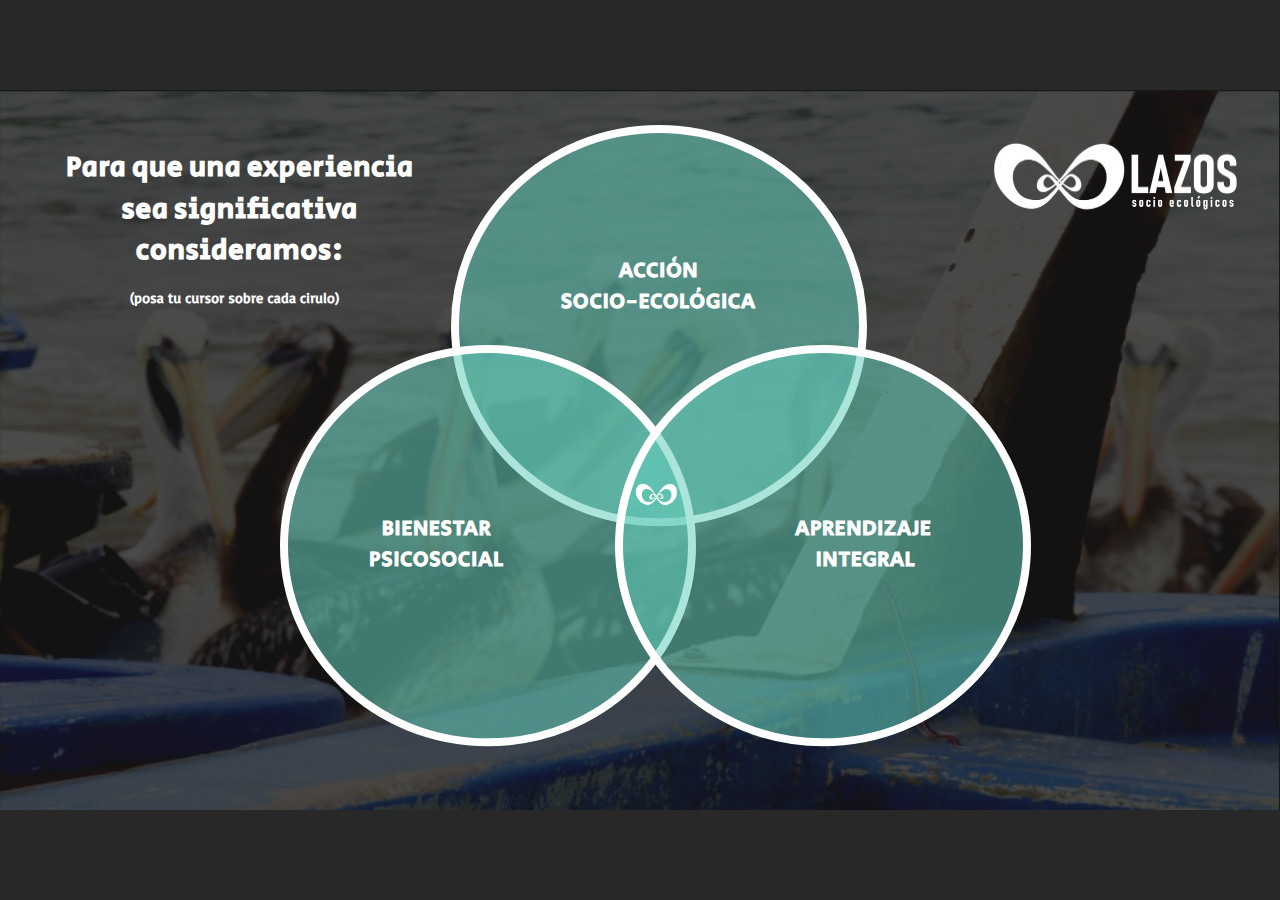
<file: index.html>
﻿<!doctype html>
<html lang="es">
<head>
  <meta charset="utf-8">
  <!-- Creado con Storyline 360 - http://www.articulate.com  -->
  <!-- version: 3.75.30269.0 -->
  <title>LSE_2</title>
  <meta http-equiv="x-ua-compatible" content="IE=edge"/>
  <meta name="viewport" content="width=device-width,initial-scale=1,user-scalable=no,shrink-to-fit=no,minimal-ui"/>
  <meta name="apple-mobile-web-app-capable" content="yes"/>
  <style>
    html, body { height: 100%; padding: 0; margin: 0 }
    #app { height: 100%; width: 100%; }
  </style>

  <script>
    window.DS = {};
    window.globals = {
      DATA_PATH_BASE: '',
      HAS_FRAME: true,
      HAS_SLIDE: true,

      lmsPresent: false,
      tinCanPresent: false,
      cmi5Present: false,
      aoSupport: false,
      scale: 'noscale',
      captureRc: false,
      browserSize: 'optimal',
      bgColor: '#282828',
      features: 'AccessibleVideo,BackgroundAudio,ConnectionMessages,FullScreenToggle,InsertSvgPicture,LayerPresentAsDialog,MultipleQuizTracking,PlayerSpeedControl,StreamingVideo,UpdatedThemeEditor,UseAudioElement,VideoTranscripts',
      themeName: 'unified',
      preloaderColor: '#FFFFFF',
      suppressAnalytics: false,
      productChannel: 'stable',
      publishSource: 'storyline',
      aid: 'aid|9f569128-6952-4b88-a083-7fa6463f151b',
      cid: '86f9c1e5-53a0-4c81-803e-ff4c9dbfac38',
      playerVersion: '3.75.30269.0',
      publishTimestamp: '2023-04-25T01:24:14.1593953Z',
      maxIosVideoElements: 10,
      connectionSettings: { message: 'Est%C3%A1s%20fuera%20de%20l%C3%ADnea.%20Tratando%20de%20reconectar...', useDarkTheme: false },

      
      parseParams: function(qs) {
        if (window.globals.parsedParams != null) {
          return window.globals.parsedParams;
        }
        qs = (qs || window.location.search.substr(1)).split('+').join(' ');
        var params = {},
            tokens,
            re = /[?&]?([^=]+)=([^&]*)/g;

        while (tokens = re.exec(qs)) {
          params[decodeURIComponent(tokens[1]).trim()] =
            decodeURIComponent(tokens[2]).trim();
        }
        window.globals.parsedParams = params;
        return params;
      }

    };
  </script>
  <script>
    var isIe11 = ('ActiveXObject' in window || window.MSBlobBuilder != null)
      && window.msCrypto != null && !window.ActiveXObject;
    if (isIe11) {
      window.globals.unsupportedBrowser = true;
      document.write(atob('[base64]'));
    }
  </script>
  
  <script>window.THREE = { };</script>
  
</head>
<body style="background: #282828" class="cs-HTML theme-unified">
  <!-- 360 -->
  <script>!function(){var e,i=/iPhone/i,o=/iPod/i,n=/iPad/i,t=/\biOS-universal(?:.+)Mac\b/i,r=/\bAndroid(?:.+)Mobile\b/i,a=/Android/i,d=/(?:SD4930UR|\bSilk(?:.+)Mobile\b)/i,p=/Silk/i,l=/Windows Phone/i,u=/\bWindows(?:.+)ARM\b/i,b=/BlackBerry/i,s=/BB10/i,c=/Opera Mini/i,f=/\b(CriOS|Chrome)(?:.+)Mobile/i,h=/Mobile(?:.+)Firefox\b/i,v=function(e){return void 0!==e&&"MacIntel"===e.platform&&"number"==typeof e.maxTouchPoints&&e.maxTouchPoints>1&&"undefined"==typeof MSStream};e=function(e){var m={userAgent:"",platform:"",maxTouchPoints:0};e||"undefined"==typeof navigator?"string"==typeof e?m.userAgent=e:e&&e.userAgent&&(m={userAgent:e.userAgent,platform:e.platform,maxTouchPoints:e.maxTouchPoints||0}):m={userAgent:navigator.userAgent,platform:navigator.platform,maxTouchPoints:navigator.maxTouchPoints||0};var g=m.userAgent,y=g.split("[FBAN");void 0!==y[1]&&(g=y[0]),void 0!==(y=g.split("Twitter"))[1]&&(g=y[0]);var A=function(e){return function(i){return i.test(e)}}(g),w={apple:{phone:A(i)&&!A(l),ipod:A(o),tablet:!A(i)&&(A(n)||v(m))&&!A(l),universal:A(t),device:(A(i)||A(o)||A(n)||A(t)||v(m))&&!A(l)},amazon:{phone:A(d),tablet:!A(d)&&A(p),device:A(d)||A(p)},android:{phone:!A(l)&&A(d)||!A(l)&&A(r),tablet:!A(l)&&!A(d)&&!A(r)&&(A(p)||A(a)),device:!A(l)&&(A(d)||A(p)||A(r)||A(a))||A(/\bokhttp\b/i)},windows:{phone:A(l),tablet:A(u),device:A(l)||A(u)},other:{blackberry:A(b),blackberry10:A(s),opera:A(c),firefox:A(h),chrome:A(f),device:A(b)||A(s)||A(c)||A(h)||A(f)},any:!1,phone:!1,tablet:!1};return w.any=w.apple.device||w.android.device||w.windows.device||w.other.device,w.phone=w.apple.phone||w.android.phone||w.windows.phone,w.tablet=w.apple.tablet||w.android.tablet||w.windows.tablet,w}(),"object"==typeof exports&&"undefined"!=typeof module?module.exports=e:"function"==typeof define&&define.amd?define((function(){return e})):this.isMobile=e}();
    window.isMobile.apple.tablet = window.isMobile.apple.tablet ||
      (navigator.platform === 'MacIntel' && navigator.maxTouchPoints > 1);
    window.isMobile.apple.device = window.isMobile.apple.device || window.isMobile.apple.tablet;
    window.isMobile.tablet = window.isMobile.tablet || window.isMobile.apple.tablet;
    window.isMobile.any = window.isMobile.any || window.isMobile.apple.tablet;
  </script>

  <div id="focus-sink" tabindex="-1"></div>

  <div id="preso"></div>
  <script>
    (function() {

      var classTypes = [ 'desktop', 'mobile', 'phone', 'tablet' ];

      var addDeviceClasses = function(prefix, testObj) {
        var curr, i;
        for (i = 0; i < classTypes.length; i++) {
          curr = classTypes[i];
          if (testObj[curr]) {
            document.body.classList.add(prefix + curr);
          }
        }
      };

      var params = window.globals.parseParams(),
          isDevicePreview = params.devicepreview === '1',
          isPhoneOverride = params.deviceType === 'phone' || (isDevicePreview && params.phone == '1'),
          isTabletOverride = (params.deviceType === 'tablet' || isDevicePreview) && !isPhoneOverride,
          isMobileOverride = isPhoneOverride || isTabletOverride;

      var deviceView = {
        desktop: !window.isMobile.any && !isMobileOverride,
        mobile: window.isMobile.any || isMobileOverride,
        phone: isPhoneOverride || (window.isMobile.phone && !isTabletOverride),
        tablet: isTabletOverride || window.isMobile.tablet
      };

      window.globals.deviceView = deviceView;
      window.isMobile.desktop = !window.isMobile.any;
      window.isMobile.mobile = window.isMobile.any;

      addDeviceClasses('view-', deviceView);

    })();
  </script>
  
  <script src='story_content/user.js' type=text/javascript></script>
  <div class="slide-loader"></div>

  <script>
    var doc = document, loader = doc.body.querySelector('.slide-loader'); [ 1, 2, 3 ].forEach(function(n) { var d = doc.createElement('div'); d.style.backgroundColor = window.globals.preloaderColor; d.classList.add('mobile-loader-dot'); d.classList.add('dot' + n); loader.appendChild(d); });
  </script>

  <div class="mobile-load-title-overlay" style="display: none">
    <div class="mobile-load-title">LSE_2</div>
  </div>

  <div class="mobile-chrome-warning"></div>

  
<style>
  .warn-connection-dialog {
    display: none;
    background: transparent;
    pointer-events: none;
    position: fixed;
    left: 0;
    top: 0;
    width: 100%;
    height: 100%;
    z-index: 999;
  }

  .warn-connection-content {
    border-radius: 4px;
    background: white;
    border: 1px solid #E7E7E7;
    color: #333333;
    box-shadow: 0 2px 4px rgba(0, 0, 0, 0.25);
    transition: all 150ms ease-out;
    position: absolute;
    white-space: nowrap;
  }

  .view-phone.is-landscape .warn-connection-content {
    left: 23px;
    bottom: 23px;
  }

  .view-tablet.is-landscape .warn-connection-content {
    left: 50%;
    top: 20px;
    transform: translateX(-50%);
  }

  .is-portrait .warn-connection-content {
    transform: translate(-50%, calc(-100% - 15px));
  }

  .warn-connection-content p {
    display: inline-block;
    margin: 0 8px 0 0;
    line-height: 33px;
    font-size: 11px;
  }

  .warn-connection-content svg {
    position: relative;
    vertical-align: middle;
    margin: 0 2px 2px 8px;
  }

  .view-desktop .warn-connection-content {
    left: 1.5em;
    bottom: 1.5em;
  }

  .view-desktop .warn-connection-content p {
    font-size: 1.1em;
  }

  .is-offline .warn-connection-dialog {
    display: block;
  }

  .is-offline .cs-panel * {
    pointer-events: none !important;
  }

  .is-offline .cs-panel {
    pointer-events: all !important;
  }

  .is-offline #nav-controls * {
    pointer-events: none !important;
  }

  .is-offline #nav-controls {
    pointer-events: all !important;
  }
</style>

<div class="warn-connection-dialog">
  <div class="warn-connection-content">
    <svg width="17" height="15" viewBox="0 0 17 15" xmlns="http://www.w3.org/2000/svg">
      <path fill="#8F0000" stroke="white" d="M16.07,12.98 L15.88,12.23 L9.51,1.21 C8.97,0.26,7.6,0.26,7.06,1.21 L0.69,12.23 C0.15,13.16,0.81,14.36,1.91,14.36 H14.65 C15.47,14.36,16.05,13.7,16.07,12.98 Z"/>
      <path fill="white" stroke="white" d="M8.58,5.5 C8.35,5.28,8.5,5.35,8.21,5.32 C8.09,5.35,7.97,5.49,7.96,5.67 C7.97,5.79,7.98,5.92,7.98,6.04 L7.98,6.04 C7.99,6.17,8,6.31,8.01,6.43 L8.01,6.44 C8.03,6.92,8.06,7.41,8.09,7.9 L8.09,7.9 C8.12,8.39,8.14,8.88,8.17,9.37 C8.17,9.39,8.18,9.42,8.2,9.44 C8.23,9.46,8.25,9.47,8.28,9.47 C8.31,9.47,8.34,9.46,8.35,9.44 C8.37,9.43,8.38,9.4,8.39,9.35 L8.39,9.34 C8.39,9.24,8.4,9.15,8.4,9.05 L8.4,9.05 C8.41,8.96,8.41,8.86,8.42,8.75 C8.43,8.44,8.45,8.12,8.47,7.81 L8.47,7.81 C8.49,7.49,8.51,7.18,8.53,6.87 C8.55,6.46,8.56,6.05,8.59,5.64 L8.6,5.62 C8.6,5.57,8.59,5.53,8.58,5.5 L8.21,5.32 Z"/>
      <circle fill="white" stroke="white" cx="8.3" cy="11.35" r="0.3"/>
    </svg>
    <p>You are offline. Trying to reconnect...</p>
  </div>
</div>

<script>
  (function() {
    window.DS.connection = {
      warningShown: false,
      assets: {},
      loadingAssetGroup: false,
      retryDelay: 500
    };

    // @TODO this is POC code and can be cleaned up a bit more if we move forward
    // with the feature



    // The `window.globals.features` variable must be set in `webpack.dev.config` when testing locally - it is not enough
    // to have it in the data - but it must be set there as well.
    var useConnectionMessages = window.AbortController != null &&
      window.location.protocol != 'file:' &&
      window.globals.features.indexOf('ConnectionMessages') != -1;

    window.DS.connection.useConnectionMessages = useConnectionMessages

    var assetCount = 0;
    var checkLoadedId;
    var connectionSettings = window.globals.connectionSettings;

    if (useConnectionMessages && connectionSettings != null) {
      var contentEl = document.querySelector('.warn-connection-content');
      var messageEl = contentEl.querySelector('p')

      if (connectionSettings.useDarkTheme) {
        contentEl.style.borderColor = '#BABBBA';
        contentEl.style.backgroundColor = '#282828';
        contentEl.style.color = '#FFFFFF';
      }

      if (connectionSettings.message != null) {
        messageEl.textContent = window.decodeURIComponent(connectionSettings.message);
      }
    }

    function checkAssetsReady() {
      for (var i in DS.connection.assets) {
        if (!DS.connection.assets[i].success) {
          return false;
        }
      }
      return true;
    }

    function stopAssetGroup() {
      if (!useConnectionMessages) { return; }

      assetCount = 0;

      DS.connection.oldAssetGroup = DS.connection.assets;
      DS.connection.assets = {};
      DS.connection.loadingAssetGroup = false;
      clearInterval(checkLoadedId);
    }

    function startAssetGroup() {
      if (!useConnectionMessages) { return; }
      var ticks = 0;
      clearInterval(checkLoadedId);
      checkLoadedId = setInterval(function() {
        var loaded = 0;
        if (assetCount === 0 && loaded === 0) {
          clearInterval(checkLoadedId);
          return;
        }

        for (var i in DS.connection.assets) {
          if (DS.connection.assets[i].success) {
            loaded++;
          }
        }

        if (assetCount === loaded && checkAssetsReady()) {
          for (var i in DS.connection.assets) {
            if (DS.connection.assets[i].action) {
              DS.connection.assets[i].action();
            }
          }
          hideWarning();
          stopAssetGroup();
        }
      }, 100)
    }

    function requiredAsset(url, action, retry, type) {
      if (!useConnectionMessages) { return; }
      if (DS.connection.assets[url]) { return; }

      DS.connection.assets[url] = {
        success: false, action: action, retry: retry, type: type
      };
      assetCount = Object.keys(DS.connection.assets).length;
      if (!DS.connection.loadingAssetGroup) {
        startAssetGroup();
      }
      DS.connection.loadingAssetGroup = true;
    }

    function assetLoaded(url) {
      if (!useConnectionMessages) { return; }
      if (DS.connection.assets[url]) {
        DS.connection.assets[url].success = true;
      }
    }

    function assetFailed(url) {
      if (!useConnectionMessages) { return; }
      if (!DS.connection.assets[url]) {
        if (/\.js$/.test(url)) {
          setTimeout(function() {
            if (DS.connection.lastSlideLoaded != null) {
              DS.connection.lastSlideLoaded();
            }
          }, DS.connection.retryDelay);
        }
        return;
      }
      if (!DS.connection.warningShown) { showWarning(); }
      if (DS.connection.assets[url].retry) {
        setTimeout(function() {
          if (!DS.connection.assets[url].success) {
            DS.connection.assets[url].retry()
          }
        }, DS.connection.retryDelay);
      }
    }

    function hideWarning() {
      document.body.classList.remove('is-offline');
      DS.connection.warningShown = false;
    }
    DS.connection.hideWarning = hideWarning

    function showWarning(btn) {
      document.body.classList.add('is-offline')
      DS.connection.warningShown = true;
      updateWarningPosition();
    }

    function updateWarningPosition() {
      if (!DS.connection.warningShown) {
        return;
      }

      var isPortrait = document.body.classList.contains('is-portrait');
      var warningEl = document.querySelector('.warn-connection-content');

      if (isPortrait) {
        var slide = document.querySelector('.primary-slide');
        var slideRect = slide.getBoundingClientRect();

        warningEl.style.top = `${slideRect.top}px`
        warningEl.style.left = `${slideRect.left + slideRect.width / 2}px`
      } else {
        warningEl.style.top = null;
        warningEl.style.left = null;
      }

      window.requestAnimationFrame(updateWarningPosition);
    }

    // these will all be noops if the feature flag isn't set in
    // the data and `window.globals.features`
    DS.connection.requiredAsset = requiredAsset;
    DS.connection.assetLoaded = assetLoaded;
    DS.connection.assetFailed = assetFailed;
    DS.connection.stopAssetGroup = stopAssetGroup;
    DS.connection.startAssetGroup = startAssetGroup;
  })();
</script>


  <script>
    
    if (window.autoSpider && window.vInterfaceObject) {
      document.querySelector('.mobile-load-title-overlay').style.display = 'none';
    }
  </script>

  

  <link rel="stylesheet" href="html5/data/css/output.min.css" data-noprefix/>
</body>
<script src="html5/lib/scripts/bootstrapper.min.js"></script>
</html>
</file>
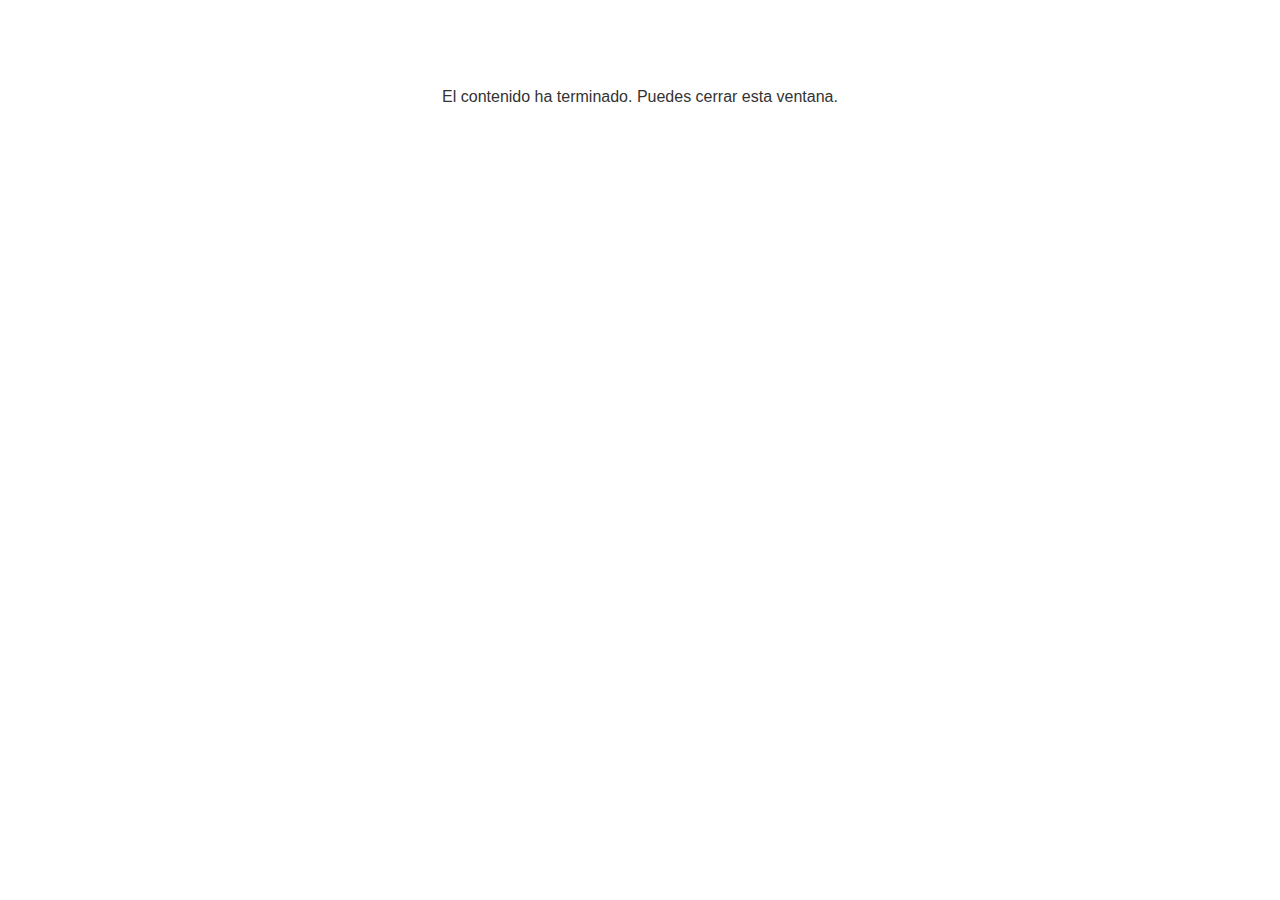
<file: lms/goodbye.html>
<!doctype html>
<html>
<body style="background-color: #ffffff;">

<p role="alert" style="color: #333333;font-family: Lato, articulate, tahoma, arial;font-size: medium;text-align: center;">
<br><br><br><br>
El contenido ha terminado. Puedes cerrar esta ventana.
</p>

</body>
</html>
</file>
<file: html5/data/css/output.min.css>
@font-face {
  font-family: 'LatoBold Charset1_ BoldD1789AE2';
  src: url('[data-uri]');
  font-style: normal;
  font-weight: normal;
}
@font-face {
  font-family: 'Lato Charset1_ 5poFBDpy0E57F636';
  src: url('[data-uri]');
  font-style: normal;
  font-weight: normal;
}
@font-face {
  font-family: 'Secular OneBold ChaBoldE23D0151';
  src: url('[data-uri]');
  font-style: normal;
  font-weight: normal;
}
@font-face {
  font-family: 'BasicBold Charset1_Bold66E02B05';
  src: url('[data-uri]');
  font-style: normal;
  font-weight: normal;
}
@font-face {
  font-family: 'Basic Charset1_ 6AVIPxe633948D1';
  src: url('[data-uri]');
  font-style: normal;
  font-weight: normal;
}
@font-face {
  font-family: 'Secular OneBold ChaBoldFA1868F6';
  src: url('[data-uri]');
  font-style: normal;
  font-weight: normal;
}
@font-face {
  font-family: 'Basic Charset0_v8wz5Xgl511D4312';
  src: url('[data-uri]');
  font-style: normal;
  font-weight: normal;
}
@font-face {
  font-family: 'BasicBold Charset0_BoldA8506ACC';
  src: url('[data-uri]');
  font-style: normal;
  font-weight: normal;
}
.cs-HTML {
  background: rgba(40, 40, 40, 1);
}
.cs-pxabnsnfns00000100101 .cs-infopanel  {
  box-shadow: 0 1px 0 rgba(0, 0, 0, 0);
  background: rgba(255, 255, 255, 1);
}
.cs-pxabnsnfns00000100101 .cs-infopanel .cs-link {
  color: rgba(186, 187, 186, 1);
}
.cs-pxabnsnfns00000100101 .cs-infopanel .cs-link:hover {
  color: rgba(255, 255, 255, 1);
}
.cs-pxabnsnfns00000100101 .cs-infopanel .cs-name {
  color: rgba(68, 68, 68, 1);
}
.cs-pxabnsnfns00000100101 .cs-infopanel .cs-title {
  color: rgba(153, 153, 153, 1);
}
.cs-pxabnsnfns00000100101 .cs-infopanelpopup  {
  box-shadow: 0 1px 0 rgba(0, 0, 0, 0);
  background: rgba(0, 0, 0, 0);
}
.cs-pxabnsnfns00000100101 .cs-infopanelpopup .cs-link {
  color: rgba(255, 0, 0, 1);
}
.cs-pxabnsnfns00000100101 .cs-infopanelpopup .cs-link:hover {
  color: rgba(255, 255, 255, 1);
}
.cs-pxabnsnfns00000100101 .cs-infopanelpopup .cs-name {
  color: rgba(255, 255, 255, 1);
}
.cs-pxabnsnfns00000100101 .cs-infopanelpopup .cs-bio {
  color: rgba(186, 187, 186, 1);
}
.cs-pxabnsnfns00000100101 .cs-timer  {
  color: rgba(186, 187, 186, 1);
}
.cs-pxabnsnfns00000100101 .cs-duration stop:first-child {
  stop-color: rgba(60, 60, 60, 1);
}
.cs-pxabnsnfns00000100101 .cs-duration stop:last-child {
  stop-color: rgba(60, 60, 60, 1);
}
.cs-pxabnsnfns00000100101 .cs-elapsed stop:first-child {
  stop-color: rgba(254, 227, 71, 1);
}
.cs-pxabnsnfns00000100101 .cs-elapsed stop:last-child {
  stop-color: rgba(254, 227, 71, 1);
}
.cs-pxabnsnfns00000100101 .cs-timer .cs-pie .cs-innerstroke {
  stroke: rgba(199, 199, 199, 1);
}
.cs-pxabnsnfns00000100101 .cs-timer .cs-pie .cs-innerborder {
  stroke: rgba(255, 255, 255, 1);
}
.cs-pxabnsnfns00000100101 .cs-window  {
  box-shadow: 0 8px 5px rgba(0, 0, 0, 0.2);
  border-color: rgba(49, 99, 0, 0);
  background: rgba(33, 33, 33, 1);
  color: rgba(248, 248, 248, 1);
}
.cs-pxabnsnfns00000100101 .cs-window .cs-diva {
  border-color: rgba(78, 78, 78, 1);
}
.cs-pxabnsnfns00000100101 .cs-window .cs-divb {
  border-color: rgba(78, 78, 78, 0);
}
.cs-pxabnsnfns00000100101 .cs-editor .cs-editor-slide {
  color: rgba(226, 226, 226, 1);
}
.cs-pxabnsnfns00000100101 .cs-editor .cs-editor-html {
  color: rgba(186, 187, 186, 1);
}
.cs-pxabnsnfns00000100101 .cs-editor .cs-editor-button {
  text-shadow: 0 1px 0 rgba(0, 0, 0, 0);
  color: rgba(255, 255, 255, 1);
  border-color: rgba(211, 211, 211, 1);
  background: rgba(34, 34, 34, 1);
}
.cs-pxabnsnfns00000100101 .cs-editor .cs-editor-button:hover {
  background: rgba(68, 68, 68, 1);
}
.cs-pxabnsnfns00000100101 .cs-editor .cs-editor-button:active {
  background: rgba(68, 68, 68, 1);
}
.cs-pxabnsnfns00000100101 .cs-listitem  {
  color: rgba(186, 187, 186, 1);
  border-color: none;
  border: 1px solid transparent;
}
.cs-pxabnsnfns00000100101 .cs-listitem:hover {
  background: rgba(255, 255, 255, 0.06);
  border-color: rgba(108, 108, 108, 1) !important;
  border-width: 1px;
  border-radius: 2px;
  border-style: solid;
  box-sizing: border-box;
}
.cs-pxabnsnfns00000100101 .cs-listitem.hover {
  background: rgba(255, 255, 255, 0.06);
  border-color: rgba(108, 108, 108, 1) !important;
  border-width: 1px;
  border-radius: 2px;
  border-style: solid;
  box-sizing: border-box;
}
.cs-pxabnsnfns00000100101 .cs-glossary  {
  color: rgba(186, 187, 186, 1);
}
.cs-pxabnsnfns00000100101 .cs-glossary .cs-scrolling-panel {
  background: rgba(0, 0, 0, 0);
}
.cs-pxabnsnfns00000100101 .cs-glossary .cs-term.cs-selected .cs-choice-list-trigger {
  color: rgba(255, 255, 255, 1);
  background: rgba(255, 255, 255, 1);
}
.cs-pxabnsnfns00000100101 .cs-glossary .cs-term.cs-selected .cs-choice-list-trigger:focus {
  color: rgba(255, 255, 255, 1);
  background: rgba(255, 255, 255, 1);
}
.cs-pxabnsnfns00000100101 .cs-glossary .cs-term:hover .cs-choice-list-trigger {
  background: rgba(186, 187, 186, 1);
}
.cs-pxabnsnfns00000100101 .cs-glossary .cs-term.hover .cs-choice-list-trigger {
  background: rgba(186, 187, 186, 1);
}
.cs-pxabnsnfns00000100101 .cs-glossary .cs-term .cs-choice-list-trigger:focus {
  background: rgba(186, 187, 186, 1);
}
.cs-pxabnsnfns00000100101 .cs-glossary .cs-diva {
  border-color: rgba(0, 0, 0, 0);
}
.cs-pxabnsnfns00000100101 .cs-glossary .cs-divb {
  border-color: rgba(0, 0, 0, 0);
}
.cs-pxabnsnfns00000100101 .cs-glossary .cs-divc {
  border-color: rgba(0, 0, 0, 0);
}
.cs-pxabnsnfns00000100101 .cs-glossary .cs-heading {
  color: rgba(248, 248, 248, 1);
  font-weight: 700;
}
.note-content p span {
  color: rgba(186, 187, 186, 1);
  line-height: 1.4em;
  font-size: 103.769%;
}
.cs-pxabnsnfns00000100101 .cs-resource .cs-separator {
  border-color: rgba(0, 0, 0, 0);
}
.cs-pxabnsnfns00000100101 .cs-outline  {
  color: rgba(45, 45, 45, 1);
}
.cs-pxabnsnfns00000100101 .cs-outline .cs-diva {
  border-color: rgba(0, 0, 0, 0);
}
.cs-pxabnsnfns00000100101 .cs-outline .cs-divb {
  border-color: rgba(0, 0, 0, 0);
}
.cs-pxabnsnfns00000100101 .cs-outline .cs-divc {
  border-color: rgba(0, 0, 0, 0);
}
.cs-pxabnsnfns00000100101 .cs-outline .cs-search-filter:hover {
  color: rgba(0, 0, 0, 0);
}
.cs-pxabnsnfns00000100101 .cs-outline .cs-search-filter.hover {
  color: rgba(0, 0, 0, 0);
}
.cs-pxabnsnfns00000100101 .cs-transcript  {
  color: rgba(255, 255, 255, 1);
}
.cs-pxabnsnfns00000100101 .cs-transcript .cs-div {
  border-color: rgba(0, 0, 0, 0);
}
.cs-pxabnsnfns00000100101 .cs-tabs:not(.topmenu-item) {
  color: rgba(248, 248, 248, 1);
}
.cs-pxabnsnfns00000100101 .cs-tabs .cs-inner-button:not(.topmenu-item) {
  text-shadow: 0 1px 0 rgba(0, 0, 0, 0);
}
.cs-pxabnsnfns00000100101 .cs-tabs:hover:not(.topmenu-item) {
  color: rgba(248, 248, 248, 1);
}
.cs-pxabnsnfns00000100101 .cs-tabs.cs-selected {
  background: rgba(0, 0, 0, 0);
  color: rgba(248, 248, 248, 1);
}
.cs-pxabnsnfns00000100101 .cs-seekcontrol  {
  background: rgba(0, 0, 0, 0);
  border-color: rgba(0, 0, 0, 0);
}
.cs-pxabnsnfns00000100101 .cs-seekcontrol .cs-button:hover .cs-icon {
  fill: rgba(255, 255, 255, 1);
}
.cs-pxabnsnfns00000100101 .cs-seekcontrol .cs-button.hover .cs-icon {
  fill: rgba(255, 255, 255, 1);
}
.cs-pxabnsnfns00000100101 .cs-seekcontrol .cs-button .cs-icon-shadow {
  fill: rgba(0, 0, 0, 0);
}
.cs-pxabnsnfns00000100101 .cs-seekcontrol .cs-button .cs-icon {
  fill: rgba(180, 180, 180, 1);
}
.cs-pxabnsnfns00000100101 .cs-seekcontrol .cs-seek .cs-fill {
  background: rgba(255, 255, 255, 0.6);
}
.cs-pxabnsnfns00000100101 .cs-seekcontrol .cs-seek {
  background: rgba(108, 108, 108, 1);
  border-color: rgba(0, 0, 0, 0);
}
.cs-pxabnsnfns00000100101 .cs-searchinput .cs-input {
  color: rgba(186, 187, 186, 1);
  border-color: rgba(0, 0, 0, 0);
  background: rgba(255, 255, 255, 0.06);
}
.cs-pxabnsnfns00000100101 .cs-searchinput .cs-input:focus {
  color: rgba(248, 248, 248, 1);
  background: rgba(41, 41, 41, 1);
}
.cs-pxabnsnfns00000100101 .cs-searchinput .cs-input:hover {
  box-shadow: inset 0 0 1px 0 rgba(69, 126, 19, 0);
}
.cs-pxabnsnfns00000100101 .cs-searchinput .cs-input.hover {
  box-shadow: inset 0 0 1px 0 rgba(69, 126, 19, 0);
}
.cs-pxabnsnfns00000100101 .cs-searchinput .cs-button .cs-icon {
  fill: rgba(186, 187, 186, 1);
}
.cs-pxabnsnfns00000100101 .cs-searchinput .cs-button:hover {
  fill: rgba(63, 133, 0, 1);
}
.cs-pxabnsnfns00000100101 .cs-searchinput .cs-button.hover {
  fill: rgba(63, 133, 0, 1);
}
.cs-pxabnsnfns00000100101 .cs-menu  {
  box-shadow: 0 1px 0 rgba(0, 0, 0, 0);
  background: rgba(33, 33, 33, 1);
}
.cs-pxabnsnfns00000100101 .cs-topmenu-item.active .cs-tab {
  background: rgba(33, 33, 33, 1);
}
.cs-pxabnsnfns00000100101 .cs-logo  {
  box-shadow: 0 1px 0 rgba(37, 75, 0, 1);
  background: rgba(255, 255, 255, 0);
}
.cs-pxabnsnfns00000100101 .cs-checkbox  {
  color: rgba(255, 255, 255, 1);
}
.cs-pxabnsnfns00000100101 .cs-checkbox:hover {
  border-color: rgba(175, 221, 130, 1);
}
.cs-pxabnsnfns00000100101 .cs-checkbox.hover {
  border-color: rgba(175, 221, 130, 1);
}
.cs-pxabnsnfns00000100101 .cs-checkbox .cs-box {
  color: rgba(255, 255, 255, 1);
  border-color: rgba(42, 83, 0, 1);
}
.cs-pxabnsnfns00000100101 .cs-checkbox .cs-box:checked::after {
  color: rgba(43, 196, 0, 1);
}
.cs-pxabnsnfns00000100101 .cs-button  {
  text-shadow: 0 1px 0 rgba(0, 0, 0, 0);
  color: rgba(186, 187, 186, 1);
  border-color: rgba(0, 0, 0, 0);
  background: rgba(0, 0, 0, 0);
  box-shadow: 0 1px 0 rgba(0, 0, 0, 0);
}
.cs-pxabnsnfns00000100101 .cs-button .cs-icon {
  fill: rgba(186, 187, 186, 1);
}
.cs-pxabnsnfns00000100101 .cs-button .cs-icon-shadow {
  fill: rgba(0, 0, 0, 0);
}
.cs-pxabnsnfns00000100101 .cs-button:hover {
  background: rgba(248, 248, 248, 1);
}
.cs-pxabnsnfns00000100101 .cs-button.hover {
  background: rgba(248, 248, 248, 1);
}
.cs-pxabnsnfns00000100101 .cs-button:active {
  background: rgba(0, 0, 0, 0);
}
.cs-pxabnsnfns00000100101 .cs-button.cs-disabled:hover {
  background: rgba(0, 0, 0, 0);
}
.cs-pxabnsnfns00000100101 .cs-button.cs-disabled.hover {
  background: rgba(0, 0, 0, 0);
}
.cs-pxabnsnfns00000100101 .cs-button.cs-disabled:active {
  background: rgba(0, 0, 0, 0);
}
.cs-pxabnsnfns00000100101 .cs-button.cs-volume:hover {
  background: rgba(0, 0, 0, 0);
}
.cs-pxabnsnfns00000100101 .cs-button.cs-volume.hover {
  background: rgba(0, 0, 0, 0);
}
.cs-pxabnsnfns00000100101 .cs-button.cs-volume:active {
  background: rgba(0, 0, 0, 0);
}
.cs-pxabnsnfns00000100101.cs-base  {
  color: rgba(186, 187, 186, 1);
  border-color: rgba(40, 40, 40, 1);
  background: rgba(40, 40, 40, 1);
}
.cs-pxabnsnfns00000100101.cs-base .cs-separator .cs-diva {
  background: rgba(69, 69, 69, 1);
}
.cs-pxabnsnfns00000100101.cs-base .cs-separator .cs-divb {
  background: rgba(0, 0, 0, 0);
}
.cs-pxabnsnfns00000100101.cs-base .cs-topmenu-item.active .cs-tab {
  border-color: rgba(69, 69, 69, 1);
}
.cs-pxabnsnfns00000100101.cs-base .cs-topmenu-item.active .cs-panel {
  border-color: rgba(69, 69, 69, 1);
}
.cs-pxabnsnfns00000100101.cs-base .cs-left {
  background: rgba(33, 33, 33, 1);
}
.cs-pxabnsnfns00000100101.cs-base .cs-area-primary .cs-slide-container {
  background: rgba(40, 40, 40, 1);
}
.cs-pxabnsnfns00000100101.cs-base.cs-custom-theme .cs-brandhighlight-bg {
  background: rgba(79, 189, 244, 1) !important;
}
.cs-pxabnsnfns00000100101.cs-base.cs-custom-theme .cs-brandhighlight-secondary-bg {
  background: rgba(255, 255, 255, 1) !important;
}
.cs-pxabnsnfns00000100101.cs-base.cs-custom-theme .cs-brandhighlight-border {
  border-color: rgba(79, 189, 244, 1) !important;
}
.cs-pxabnsnfns00000100101.cs-base.cs-custom-theme .cs-brandhighlight-text {
  color: rgba(79, 189, 244, 1) !important;
}
.cs-pxabnsnfns00000100101.cs-base.cs-custom-theme .cs-brandhighlight-fill {
  fill: rgba(79, 189, 244, 1) !important;
}
.cs-pxabnsnfns00000100101.cs-base.cs-custom-theme .cs-listitem.cs-selected {
  background-color: rgba(255, 255, 255, 0.06) !important;
}
.cs-pxabnsnfns00000100101 .cs-volume::-moz-range-thumb {
  border-color: rgba(43, 85, 0, 1);
  box-shadow: inset 0 0 1px 0 rgba(43, 85, 0, 1);
  background: rgba(255, 255, 255, 1);
}
.cs-pxabnsnfns00000100101 .cs-volume::-ms-thumb {
  border-color: rgba(43, 85, 0, 1);
  box-shadow: inset 0 0 1px 0 rgba(43, 85, 0, 1);
  background: rgba(255, 255, 255, 1);
}
.cs-pxabnsnfns00000100101 .cs-volume::-webkit-slider-thumb {
  border-color: rgba(43, 85, 0, 1);
  box-shadow: inset 0 0 1px 0 rgba(43, 85, 0, 1);
  background: rgba(255, 255, 255, 1);
}
.cs-pxabnsnfns00000100101 .cs-volume::-moz-range-track {
  border-color: rgba(66, 140, 1, 1);
  background: rgba(108, 108, 108, 1);
}
.cs-pxabnsnfns00000100101 .cs-volume::-ms-track {
  border-color: rgba(66, 140, 1, 1);
  background: rgba(108, 108, 108, 1);
}
.cs-pxabnsnfns00000100101 .cs-volume::-webkit-slider-runnable-track {
  border-color: rgba(66, 140, 1, 1);
  background: rgba(108, 108, 108, 1);
}
body.show-focus .tab-focus-box {
  box-shadow: 0 0 0 1px rgba(255, 255, 0, 1), 0 0 0 3px rgba(0, 32, 96, 1), 0 0 5px 5px rgba(255, 255, 0, 1);
  border-color: transparent;
  outline: 2px transparent solid;
}
.skipnav {
  box-shadow: 0 0 0 1px rgba(255, 255, 0, 1), 0 0 0 3px rgba(0, 32, 96, 1), 0 0 5px 5px rgba(255, 255, 0, 1);
  border-color: transparent;
  outline: 2px transparent solid;
}
.cs-pxabnsnfns00000100101 .cs-listitem:hover {
  color: none;
}
.cs-pxabnsnfns00000100101 .cs-listitem.hover {
  color: none;
}
.cs-pxabnsnfns00000100101 .cs-listitem.cs-viewed {
  color: #BABBBA;
}
.cs-pxabnsnfns00000100101 .cs-listitem {
  color: #BABBBA;
}
.cs-pxabnsnfns00000100101 .cs-listitem:hover .cs-icon-carrot * {
  fill: none;
}
.cs-pxabnsnfns00000100101 .cs-listitem.hover .cs-icon-carrot * {
  fill: none;
}
.cs-pxabnsnfns00000100101 .cs-listitem .cs-icon-carrot {
  color: none;
  top: calc(3px);
}
.cs-pxabnsnfns00000100101 .cs-listitem .cs-icon-carrot .cs-shadow {
  color: #F8F8F8;
}
.cs-pxabnsnfns00000100101 .item-collapsible .is-scene {
  color: #F8F8F8 !important;
  font-weight: 700;
}
.cs-pxabnsnfns00000100101 .is-scene .cs-icon-carrot * {
  color: #F8F8F8 !important;
  font-weight: 700;
}
.cs-pxabnsnfns00000100101 .is-scene:not(.outline-links-collapse) > a {
  color: #F8F8F8;
}
.cs-pxabnsnfns00000100101 .is-scene:not(.outline-links-collapse) .cs-icon-carrot * {
  fill: none !important;
  color: #F8F8F8 !important;
}
.cs-pxabnsnfns00000100101 .tabs, .cs-pxabnsnfns00000100101 .cs-logo {
  border-bottom: 1px solid rgba(108, 108, 108, 1);
}
.cs-pxabnsnfns00000100101 .area-secondary-wrapper:after {
  background-image: url('[data-uri]');
  background-size: 100%;
}
.cs-pxabnsnfns00000100101 .panel-footer {
  background: #212121;
}
.cs-pxabnsnfns00000100101 #outline-search {
  background: rgba(255, 255, 255, 0.06);
  border-color: rgba(108, 108, 108, 1);
  border-width: 1px;
  border-style: solid;
}
.cs-pxabnsnfns00000100101 .topmenu-panel #outline-search {
  background: #545454;
}
.cs-pxabnsnfns00000100101 .search-icon circle, .cs-pxabnsnfns00000100101 .search-icon path {
  stroke: #BABBBA;
}
.cs-pxabnsnfns00000100101 #outline-search input[type   =search] {
  color: #F8F8F8;
}
.cs-pxabnsnfns00000100101 #outline-search ::-webkit-input-placeholder {
  color: #BABBBA !important;
}
.cs-pxabnsnfns00000100101 #outline-search :-ms-input-placeholder {
  color: #BABBBA !important;
}
.cs-pxabnsnfns00000100101 #outline-search ::-moz-placeholder {
  color: #BABBBA !important;
  opacity: 1;
}
.cs-pxabnsnfns00000100101 .cs-topmenu-item.active, body:not(.is-touchable-tablet) .cs-pxabnsnfns00000100101 .cs-topmenu-item:hover {
  color: #F8F8F8;
}
.cs-pxabnsnfns00000100101 .cs-topmenu-item.button-tapped {
  color: #F8F8F8;
}
.cs-pxabnsnfns00000100101 .cs-topmenu-item.active .cs-tab, .cs-pxabnsnfns00000100101 .cs-topmenu-item .cs-tab {
  background: transparent !important;
  border: none !important;
}
.cs-pxabnsnfns00000100101 .top-tabs-drop-icon div {
  background: #BABBBA;
}
.cs-pxabnsnfns00000100101 .cs-panel.topmenu-panel .panel-content, .cs-pxabnsnfns00000100101 .top-tabs-drop {
  background: #212121;
}
.cs-pxabnsnfns00000100101 .cs-topmenu-item.active .cs-panel {
  background: #212121;
}
.cs-pxabnsnfns00000100101 .cs-menu.topmenu-panel, .cs-pxabnsnfns00000100101 .top-tabs-drop {
  border: 1px solid rgba(69, 69, 69, 1) !important;
  border-radius: 3px;
}
.cs-pxabnsnfns00000100101 .resources .resources-list a:hover {
  background: rgba(255, 255, 255, 0.06);
}
body:not(.is-touchable-tablet) .cs-pxabnsnfns00000100101 .resources .resources-list a:hover {
  background: rgba(255, 255, 255, 0.06);
}
.cs-pxabnsnfns00000100101 .resources .resources-list a.hover {
  background: rgba(255, 255, 255, 0.06);
}
body:not(.is-touchable-tablet) .cs-pxabnsnfns00000100101 .resources .resources-list a.hover {
  background: rgba(255, 255, 255, 0.06);
}
.cs-pxabnsnfns00000100101 .resources .resources-list a.button-tapped {
  background: rgba(255, 255, 255, 0.06);
}
.cs-pxabnsnfns00000100101 .cs-icon path, .cs-pxabnsnfns00000100101 .cs-icon rect, .cs-pxabnsnfns00000100101 .cs-icon polygon, .cs-pxabnsnfns00000100101 .menu-icon-wrapper.menu-icon-wrapper-hover path {
  fill: #BABBBA;
}
.cs-pxabnsnfns00000100101 .cs-icon .icon-stroke-only {
  fill: none !important;
  stroke: #BABBBA !important;
}
body:not(.is-touchable-tablet) .cs-pxabnsnfns00000100101 .cs-button:hover .cs-icon path, body:not(.is-touchable-tablet) .cs-pxabnsnfns00000100101 .cs-button:hover .cs-icon rect, body:not(.is-touchable-tablet) .cs-pxabnsnfns00000100101 .cs-button:hover .cs-icon polygon {
  fill: #F8F8F8;
}
body:not(.is-touchable-tablet) .cs-pxabnsnfns00000100101 .cs-tabs:hover .search-icon circle, body:not(.is-touchable-tablet) .cs-pxabnsnfns00000100101 .cs-tabs:hover .search-icon path {
  stroke: #F8F8F8;
}
.cs-pxabnsnfns00000100101 .cs-button.button-tapped .cs-icon path, .cs-pxabnsnfns00000100101 .cs-button.button-tapped .cs-icon rect, .cs-pxabnsnfns00000100101 .cs-button.button-tapped .cs-icon polygon {
  fill: #F8F8F8;
}
body:not(.is-touchable-tablet) .cs-pxabnsnfns00000100101 .cs-button:hover .cs-icon .icon-stroke-only {
  fill: none !important;
  stroke: #F8F8F8 !important;
}
.cs-pxabnsnfns00000100101 .cs-button:button-tapped .cs-icon .icon-stroke-only {
  fill: none !important;
  stroke: #F8F8F8 !important;
}
.cs-pxabnsnfns00000100101 .menu-icon-wrapper.menu-icon-wrapper-hover svg path {
  fill: #F8F8F8;
}
.floating-sidebar:not(.sidebar-closed) .cs-pxabnsnfns00000100101 #hamburger .menu-icon-wrapper svg path {
  fill: #BABBBA;
}
.floating-sidebar:not(.sidebar-closed) .cs-pxabnsnfns00000100101 #hamburger .menu-icon-wrapper.menu-icon-wrapper-hover svg path {
  fill: #F8F8F8;
}
.cs-pxabnsnfns00000100101 .volume .btn:before {
  background-image: url('[data-uri]');
}
.cs-pxabnsnfns00000100101 .volume-track {
  background: #6C6C6C;
}
.cs-pxabnsnfns00000100101 .volume-icon circle {
  stroke: #BABBBA;
}
.cs-pxabnsnfns00000100101 .cs-settings > .settings-panel {
  background: #212121;
  border: 1px solid rgba(69, 69, 69, 1) !important;
  border-radius: 3px;
}
.cs-pxabnsnfns00000100101 .cs-settings > .panel-down-arrow {
  fill: #212121;
}
.cs-pxabnsnfns00000100101 .switch-toggle .border {
  stroke: #7C7C7C;
}
.cs-pxabnsnfns00000100101 .switch-toggle .thumb-off .thumb {
  fill: #A2A2A2;
}
.cs-pxabnsnfns00000100101 .switch-toggle .thumb-on .track {
  fill: rgba(79, 189, 244, 1);
}
.cs-pxabnsnfns00000100101 .switch-toggle .thumb-off .track {
  fill: rgba(255, 255, 255, 0.1);
}
.cs-pxabnsnfns00000100101 .switch-label {
  color: #BABBBA;
}
.cs-pxabnsnfns00000100101 .cs-panel .scrollarea-btn:after {
  background: rgba(179, 180, 179, 0.75);
}
.scrollarea-scrollbar:hover .scrollarea-btn:after, .scrollarea-scrollbar.highlight-scrollbar .scrollarea-btn:after {
  background: rgba(179, 180, 179, 0.75);
}
.floating-sidebar .sidebar-overlay {
  background: rgba(0, 0, 0, 0.85);
}
.cs-pxabnsnfns00000100101 .overlay-message {
  background: rgba(0, 0, 0, 0.85);
}
.cs-pxabnsnfns00000100101 .top-ui-bg, .cs-pxabnsnfns00000100101 .bottom-ui-bg, .cs-pxabnsnfns00000100101 .right-ui-bg, .cs-pxabnsnfns00000100101 .left-ui-bg {
  background: rgba(40, 40, 40, 0.8);
}
.cs-pxabnsnfns00000100101 .circle-progress-bg {
  fill: #282828;
}
.cs-pxabnsnfns00000100101 .circle-progress-well {
  fill: #6C6C6C;
}
.cs-pxabnsnfns00000100101 .circle-progress-pie {
  stroke: #6C6C6C;
}
.cs-pxabnsnfns00000100101 .lightbox .option-pane {
  background: rgba(40, 40, 40, 0.8);
}
.cs-pxabnsnfns00000100101 .lightbox .option-pane:before {
  background: #282828;
}
.cs-pxabnsnfns00000100101 .message-window {
  background: #212121;
  border: 1px solid rgba(255, 255, 255, 1) !important;
  border-radius: 3px;
}
.cs-pxabnsnfns00000100101 .message-window-header p, .cs-pxabnsnfns00000100101 .message-window-text {
  color: #F8F8F8;
}
.cs-pxabnsnfns00000100101 .message-window-header p {
  border-bottom: 1px solid rgba(255, 255, 255, 1);
}
.cs-pxabnsnfns00000100101 .message-window button.slide-object-button {
  border: 1px solid rgba(255, 255, 255, 1) !important;
}
.cs-pxabnsnfns00000100101 .message-window button.slide-object-button:hover {
  background: rgba(255, 255, 255, 0.06) !important;
}
.message-window .slide-object-button tspan, .message-window .slide-object-button-text tspan {
  fill: #F8F8F8 !important;
}
body:not(.is-touchable-tablet) .cs-pxabnsnfns00000100101 .cs-button:hover .text {
  color: #F8F8F8;
}
.cs-pxabnsnfns00000100101 .cs-button.button-tapped .text {
  color: #F8F8F8;
}
.cs-pxabnsnfns00000100101.cs-base {
  background: #282828;
}
.cs-pxabnsnfns00000100101 .cs-menu {
  background: transparent;
}
.cs-pxabnsnfns00000100101 .progress-bar .progress-bar-fill:after {
  background: #FFFFFF !important;
}
.cs-pxabnsnfns00000100101 .volume-dot {
  background: #FFFFFF !important;
}
.fn-npnxnanbsnfns00000100101 {
  font-family: 'Lato22AB4CAF';
  -webkit-font-variant-ligatures: no-common-ligatures;
  font-variant-ligatures: no-common-ligatures;
}
.fn-pxabnsnfns00000100101 {
  font-family: 'Lato22AB4CAF';
  -webkit-font-variant-ligatures: no-common-ligatures;
  font-variant-ligatures: no-common-ligatures;
}
.fn-npxnabnsnfns00000100101 {
  font-family: 'Lato22AB4CAF';
  -webkit-font-variant-ligatures: no-common-ligatures;
  font-variant-ligatures: no-common-ligatures;
}
.fn-npnxnanbnsnfns00000100101 {
  font-family: 'Lato22AB4CAF';
  -webkit-font-variant-ligatures: no-common-ligatures;
  font-variant-ligatures: no-common-ligatures;
}
.fn-pxabnsnfns00000100100 {
  font-family: 'Lato22AB4CAF';
  -webkit-font-variant-ligatures: no-common-ligatures;
  font-variant-ligatures: no-common-ligatures;
}
@font-face {
  font-family: 'Lato22AB4CAF';
  src: url('[data-uri]');
  font-style: normal;
  font-weight: bold;
}
@font-face {
  font-family: 'Lato22AB4CAF';
  src: url('[data-uri]');
  font-style: normal;
  font-weight: normal;
}
.cs-InvalidPromptSlide .cs-6ZEaSEh6AGT-InvalidPromptSlide-btn0 {
  color: rgba(255, 255, 255, 1);
  border-color: rgba(211, 211, 211, 1);
  background: rgba(34, 34, 34, 1);
  text-shadow: 0 1px 0 rgba(0, 0, 0, 0);
}
.cs-InvalidPromptSlide .cs-6ZEaSEh6AGT-InvalidPromptSlide-btn0 .cs-html {
  color: rgba(186, 187, 186, 1);
}
.cs-InvalidPromptSlide .cs-6ZEaSEh6AGT-InvalidPromptSlide-btn0 .cs-slide {
  border-color: rgba(226, 226, 226, 1);
}
.cs-InvalidPromptSlide .cs-6ZEaSEh6AGT-InvalidPromptSlide-btn0:hover {
  background: rgba(68, 68, 68, 1);
}
.cs-InvalidPromptSlide .cs-6ZEaSEh6AGT-InvalidPromptSlide-btn0:active {
  background: rgba(68, 68, 68, 1);
}
.cs-PrintPromptSlide .cs-6ZEaSEh6AGT-PrintPromptSlide-btn0 {
  color: rgba(255, 255, 255, 1);
  border-color: rgba(211, 211, 211, 1);
  background: rgba(34, 34, 34, 1);
  text-shadow: 0 1px 0 rgba(0, 0, 0, 0);
}
.cs-PrintPromptSlide .cs-6ZEaSEh6AGT-PrintPromptSlide-btn0 .cs-html {
  color: rgba(186, 187, 186, 1);
}
.cs-PrintPromptSlide .cs-6ZEaSEh6AGT-PrintPromptSlide-btn0 .cs-slide {
  border-color: rgba(226, 226, 226, 1);
}
.cs-PrintPromptSlide .cs-6ZEaSEh6AGT-PrintPromptSlide-btn0:hover {
  background: rgba(68, 68, 68, 1);
}
.cs-PrintPromptSlide .cs-6ZEaSEh6AGT-PrintPromptSlide-btn0:active {
  background: rgba(68, 68, 68, 1);
}
.cs-ScrollPromptSlide .cs-6ZEaSEh6AGT-ScrollPromptSlide-btn0 {
  color: rgba(255, 255, 255, 1);
  border-color: rgba(211, 211, 211, 1);
  background: rgba(34, 34, 34, 1);
  text-shadow: 0 1px 0 rgba(0, 0, 0, 0);
}
.cs-ScrollPromptSlide .cs-6ZEaSEh6AGT-ScrollPromptSlide-btn0 .cs-html {
  color: rgba(186, 187, 186, 1);
}
.cs-ScrollPromptSlide .cs-6ZEaSEh6AGT-ScrollPromptSlide-btn0 .cs-slide {
  border-color: rgba(226, 226, 226, 1);
}
.cs-ScrollPromptSlide .cs-6ZEaSEh6AGT-ScrollPromptSlide-btn0:hover {
  background: rgba(68, 68, 68, 1);
}
.cs-ScrollPromptSlide .cs-6ZEaSEh6AGT-ScrollPromptSlide-btn0:active {
  background: rgba(68, 68, 68, 1);
}
.cs-ResumePromptSlide .cs-6ZEaSEh6AGT-ResumePromptSlide-btn0 {
  color: rgba(255, 255, 255, 1);
  border-color: rgba(211, 211, 211, 1);
  background: rgba(34, 34, 34, 1);
  text-shadow: 0 1px 0 rgba(0, 0, 0, 0);
}
.cs-ResumePromptSlide .cs-6ZEaSEh6AGT-ResumePromptSlide-btn0 .cs-html {
  color: rgba(186, 187, 186, 1);
}
.cs-ResumePromptSlide .cs-6ZEaSEh6AGT-ResumePromptSlide-btn0 .cs-slide {
  border-color: rgba(226, 226, 226, 1);
}
.cs-ResumePromptSlide .cs-6ZEaSEh6AGT-ResumePromptSlide-btn0:hover {
  background: rgba(68, 68, 68, 1);
}
.cs-ResumePromptSlide .cs-6ZEaSEh6AGT-ResumePromptSlide-btn0:active {
  background: rgba(68, 68, 68, 1);
}
.cs-ResumePromptSlide .cs-6ZEaSEh6AGT-ResumePromptSlide-btn1 {
  color: rgba(255, 255, 255, 1);
  border-color: rgba(211, 211, 211, 1);
  background: rgba(34, 34, 34, 1);
  text-shadow: 0 1px 0 rgba(0, 0, 0, 0);
}
.cs-ResumePromptSlide .cs-6ZEaSEh6AGT-ResumePromptSlide-btn1 .cs-html {
  color: rgba(186, 187, 186, 1);
}
.cs-ResumePromptSlide .cs-6ZEaSEh6AGT-ResumePromptSlide-btn1 .cs-slide {
  border-color: rgba(226, 226, 226, 1);
}
.cs-ResumePromptSlide .cs-6ZEaSEh6AGT-ResumePromptSlide-btn1:hover {
  background: rgba(68, 68, 68, 1);
}
.cs-ResumePromptSlide .cs-6ZEaSEh6AGT-ResumePromptSlide-btn1:active {
  background: rgba(68, 68, 68, 1);
}
.cs-ExternalInterfaceErrorSlide .cs-buttonOK {
  color: rgba(255, 255, 255, 1);
  border-color: rgba(211, 211, 211, 1);
  background: rgba(34, 34, 34, 1);
  text-shadow: 0 1px 0 rgba(0, 0, 0, 0);
}
.cs-ExternalInterfaceErrorSlide .cs-buttonOK .cs-html {
  color: rgba(186, 187, 186, 1);
}
.cs-ExternalInterfaceErrorSlide .cs-buttonOK .cs-slide {
  border-color: rgba(226, 226, 226, 1);
}
.cs-ExternalInterfaceErrorSlide .cs-buttonOK:hover {
  background: rgba(68, 68, 68, 1);
}
.cs-ExternalInterfaceErrorSlide .cs-buttonOK:active {
  background: rgba(68, 68, 68, 1);
}
</file>
